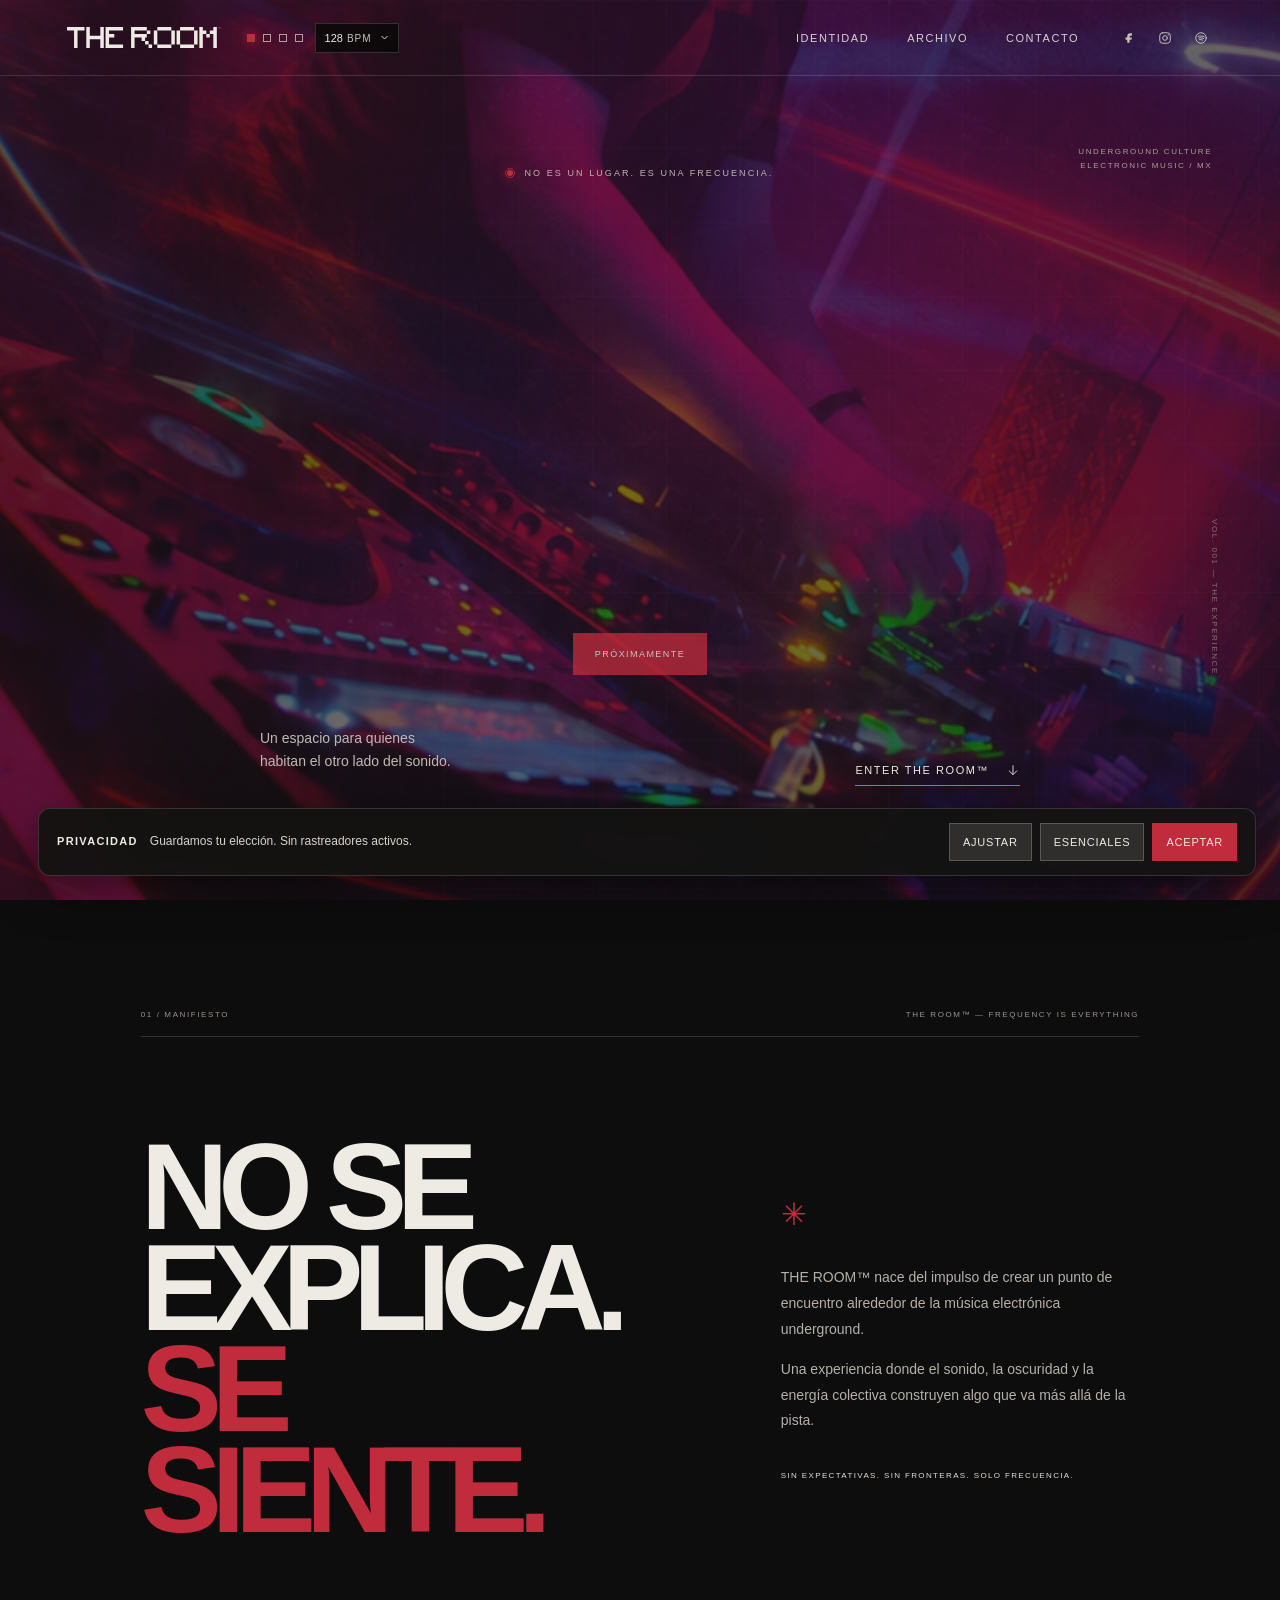
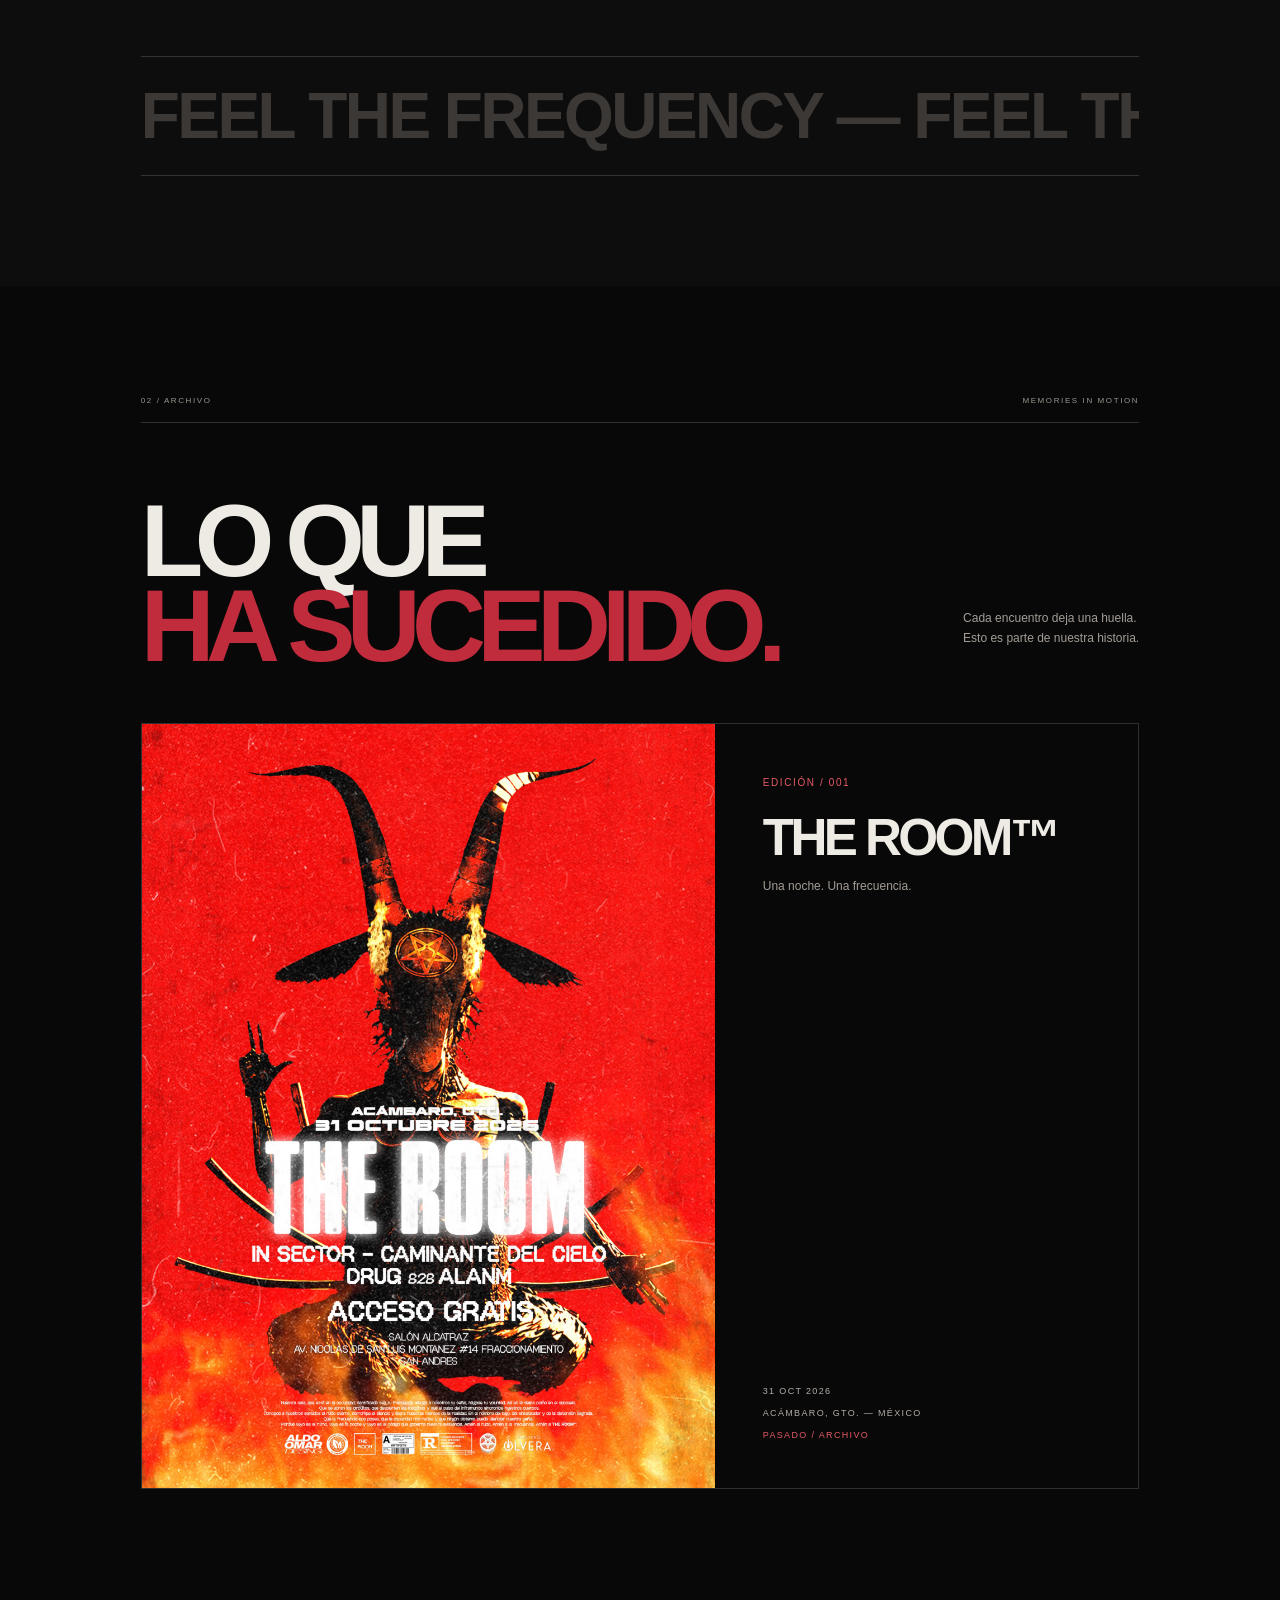
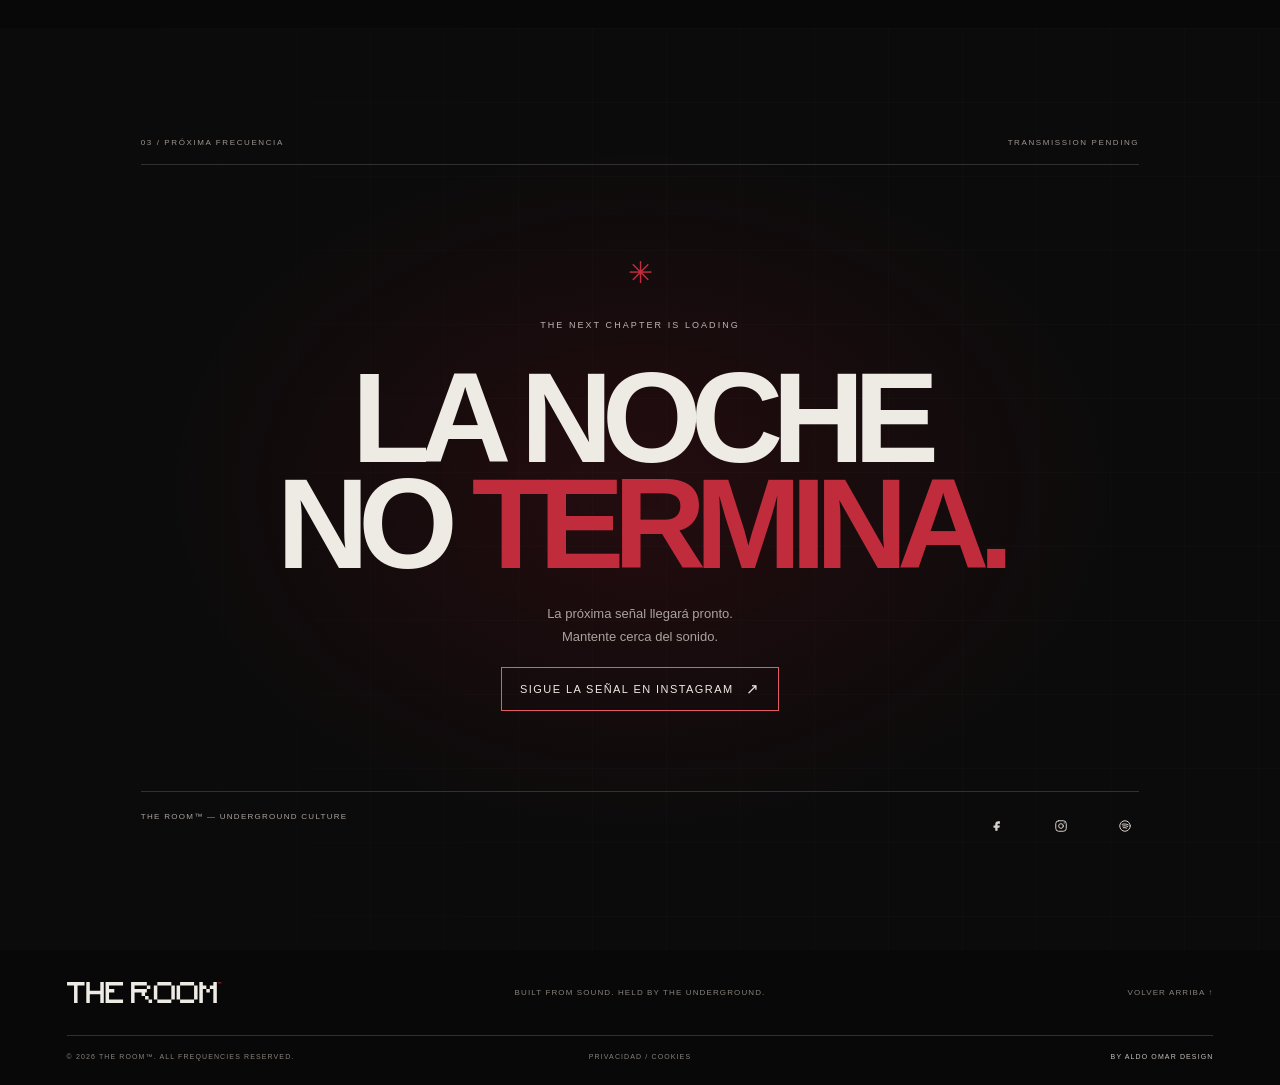
<file: index.html>
<!doctype html>
<html lang="es">
<head>
  <meta charset="utf-8">
  <meta name="viewport" content="width=device-width, initial-scale=1">
  <meta name="theme-color" content="#080808">
  <link rel="icon" type="image/svg+xml" href="assets/favicon.svg">
  <meta name="description" content="THE ROOM™ — un espacio para quienes habitan el otro lado del sonido. Underground culture / electronic music / MX.">
  <title>THE ROOM™ — Underground Culture</title>
  <link rel="stylesheet" href="styles.css">
  <script src="script.js" defer></script>
</head>
<body>
  <a class="skip-link" href="#top">SALTAR AL CONTENIDO PRINCIPAL</a>
  <main class="room-site">
    <header class="room-nav">
      <div class="header-brand-group">
        <a class="room-wordmark" href="#top" aria-label="THE ROOM™ inicio"><img src="assets/images/logo-horizontal.svg" alt="THE ROOM™"></a>
        <div class="metronome" data-metronome>
          <div class="metro-beats" role="group" aria-label="Toca los pulsos para marcar un tempo">
            <button type="button" data-tap aria-label="Marcar tempo, pulso 1"><span></span></button>
            <button type="button" data-tap aria-label="Marcar tempo, pulso 2"><span></span></button>
            <button type="button" data-tap aria-label="Marcar tempo, pulso 3"><span></span></button>
            <button type="button" data-tap aria-label="Marcar tempo, pulso 4"><span></span></button>
          </div>
          <button class="metro-trigger" type="button" aria-expanded="false" aria-controls="metro-panel">
            <span data-tempo-readout>128</span><small>BPM</small><svg viewBox="0 0 12 12" aria-hidden="true"><path d="m2 4 4 4 4-4"/></svg>
          </button>
          <div class="metro-panel" id="metro-panel" hidden>
            <div class="metro-panel-heading"><span>TEMPO</span><span data-panel-tempo>128 BPM</span></div>
            <div class="metro-presets" role="group" aria-label="Tempos predefinidos">
              <button type="button" data-bpm="124">124</button><button type="button" data-bpm="128" aria-pressed="true">128</button><button type="button" data-bpm="140">140</button><button type="button" data-bpm="174">174</button>
            </div>
            <button class="metro-action" type="button" data-metronome-toggle aria-pressed="true"><span class="metro-action-dot"></span><span data-toggle-label>PAUSAR</span></button>
            <button class="metro-action" type="button" data-kick-toggle aria-pressed="false"><span class="metro-action-dot"></span><span data-kick-label>KICK OFF</span></button>
            <p>SYNC / HERO PULSE — El tempo sincroniza el pulso y la escritura del título.</p>
          </div>
        </div>
      </div>
      <button class="nav-menu-toggle" type="button" data-menu-toggle aria-label="Abrir menú" aria-controls="header-links" aria-expanded="false">
        <span class="nav-menu-icon" aria-hidden="true"><i></i><i></i><i></i></span>
      </button>
      <div class="header-nav-group" id="header-links" data-header-links>
        <nav aria-label="Navegación principal">
          <a href="#manifesto">IDENTIDAD</a><a href="#archive">ARCHIVO</a><a href="#signal">CONTACTO</a>
        </nav>
        <nav class="header-social-links" aria-label="Redes sociales">
          <a href="https://www.facebook.com/people/THE-ROOM/61585106975811/" target="_blank" rel="noopener noreferrer" aria-label="THE ROOM™ en Facebook"><svg viewBox="0 0 24 24" aria-hidden="true"><path d="M14 8h3V4h-3c-3 0-5 2-5 5v2H6v4h3v5h4v-5h3l1-4h-4V9c0-.7.3-1 1-1Z"/></svg></a>
          <a href="https://www.instagram.com/theroom.underground/" target="_blank" rel="noopener noreferrer" aria-label="THE ROOM™ en Instagram"><svg viewBox="0 0 24 24" aria-hidden="true"><rect x="3" y="3" width="18" height="18" rx="5"/><circle cx="12" cy="12" r="4"/><circle cx="17.5" cy="6.7" r="1" class="icon-fill"/></svg></a>
          <a href="https://open.spotify.com/playlist/4k1rHoFXBdgaDnL1m1JgdO?si=p8V7jeQrSfqkieSlqwzFSw" target="_blank" rel="noopener noreferrer" aria-label="THE ROOM™ en Spotify"><svg viewBox="0 0 24 24" aria-hidden="true"><circle cx="12" cy="12" r="9"/><path d="M7 9c3.5-1 7.5-.6 10.5 1M8 12c2.8-.8 6.1-.4 8.7.9M9 15c2-.5 4.2-.2 6 .7"/></svg></a>
        </nav>
      </div>
    </header>

    <section class="room-hero" id="top" tabindex="-1">
      <div class="hero-photo" aria-hidden="true"></div>
      <div class="hero-grid" aria-hidden="true"></div>
      <div class="hero-stamp">UNDERGROUND CULTURE<br>ELECTRONIC MUSIC / MX</div>
      <div class="hero-content">
        <p class="eyebrow"><i class="live-dot"></i> NO ES UN LUGAR. ES UNA FRECUENCIA.</p>
        <h1 class="hero-title--typing" aria-label="THE ROOM™"><span class="hero-title__line hero-title__line--the">THE</span><br><span class="hero-title__line hero-title__line--room">ROOM<sup>™</sup></span></h1>
        <!-- CTA PRÓXIMANTE -->
        <a class="ticket-cta" data-ticket-cta hidden><span>PRÓXIMAMENTE</span><svg viewBox="0 0 24 24" aria-hidden="true"><path d="M7 17 17 7M7 7h10v10"/></svg></a>
        <div class="hero-bottom"><p>Un espacio para quienes<br>habitan el otro lado del sonido.</p><a href="#manifesto" class="scroll-link">ENTER THE ROOM™ <svg viewBox="0 0 24 24" aria-hidden="true"><path d="M12 4v16m-7-7 7 7 7-7"/></svg></a></div>
      </div>
      <div class="hero-side-note">VOL. 001 — THE EXPERIENCE</div>
      <div class="hero-bottom-line"><span>EST. IN THE UNDERGROUND</span><span>23° 40' N / 101° 30' W</span></div>
    </section>

    <section class="manifesto section-pad" id="manifesto">
      <div class="section-kicker" data-reveal><span>01 / MANIFIESTO</span><span>THE ROOM™ — FREQUENCY IS EVERYTHING</span></div>
      <div class="manifesto-layout">
        <h2 data-reveal>NO SE<br>EXPLICA.<br><em>SE SIENTE.</em></h2>
        <div class="manifesto-copy" data-reveal><span class="red-cross">✳</span><p>THE ROOM™ nace del impulso de crear un punto de encuentro alrededor de la música electrónica underground.</p><p>Una experiencia donde el sonido, la oscuridad y la energía colectiva construyen algo que va más allá de la pista.</p><p class="copy-small">SIN EXPECTATIVAS. SIN FRONTERAS. SOLO FRECUENCIA.</p></div>
      </div>
      <div class="manifesto-marquee" aria-hidden="true"><span>FEEL THE FREQUENCY — FEEL THE FREQUENCY — </span></div>
    </section>

    <section class="archive section-pad" id="archive">
      <div class="section-kicker" data-reveal><span>02 / ARCHIVO</span><span>MEMORIES IN MOTION</span></div>
      <div class="archive-heading" data-reveal><h2>LO QUE<br><em>HA SUCEDIDO.</em></h2><p>Cada encuentro deja una huella.<br>Esto es parte de nuestra historia.</p></div>
      <article class="archive-card" data-reveal>
        <div class="archive-art"><img class="archive-poster" src="assets/images/archive-001.jpg" alt="Cartel de THE ROOM™ en Acámbaro, Guanajuato, el 31 de octubre de 2026" loading="lazy"></div>
        <div class="archive-info"><div><span class="micro-label">EDICIÓN / 001</span><h3>THE ROOM™</h3><p>Una noche. Una frecuencia.</p></div><div class="archive-meta"><span>31 OCT 2026</span><span>ACÁMBARO, GTO. — MÉXICO</span><span class="archive-status">PASADO / ARCHIVO</span></div></div>
      </article>
      <div class="archive-foot" data-reveal><span>EL ARCHIVO CONTINÚA</span><span>001 — ∞</span></div>
    </section>

    <section class="next-signal section-pad" id="signal">
      <div class="signal-grid" aria-hidden="true"></div>
      <div class="section-kicker" data-reveal><span>03 / PRÓXIMA FRECUENCIA</span><span>TRANSMISSION PENDING</span></div>
      <div class="signal-content" data-reveal><span class="signal-orb">✳</span><p class="eyebrow">THE NEXT CHAPTER IS LOADING</p><h2>LA NOCHE<br>NO <em>TERMINA.</em></h2><p class="signal-desc">La próxima señal llegará pronto.<br>Mantente cerca del sonido.</p>
      <!-- CTA PRÓXIMANTE -->
      <!--<span class="coming-soon">PRÓXIMAMENTE <i></i></span> -->
      <a class="signal-follow-cta" href="https://www.instagram.com/theroom.underground/" target="_blank" rel="noopener noreferrer">SIGUE LA SEÑAL EN INSTAGRAM <span aria-hidden="true">↗</span></a></div>
      <div class="signal-footer"><span>THE ROOM™ — UNDERGROUND CULTURE</span><nav class="social-links signal-social-links" aria-label="Redes sociales"><a href="https://www.facebook.com/people/THE-ROOM/61585106975811/" target="_blank" rel="noopener noreferrer" aria-label="THE ROOM en Facebook"><svg viewBox="0 0 24 24" aria-hidden="true"><path d="M14 8h3V4h-3c-3 0-5 2-5 5v2H6v4h3v5h4v-5h3l1-4h-4V9c0-.7.3-1 1-1Z"/></svg></a><a href="https://www.instagram.com/theroom.underground/" target="_blank" rel="noopener noreferrer" aria-label="THE ROOM™ en Instagram"><svg viewBox="0 0 24 24" aria-hidden="true"><rect x="3" y="3" width="18" height="18" rx="5"/><circle cx="12" cy="12" r="4"/><circle cx="17.5" cy="6.7" r="1" class="icon-fill"/></svg></a><a href="https://open.spotify.com/playlist/4k1rHoFXBdgaDnL1m1JgdO?si=p8V7jeQrSfqkieSlqwzFSw" target="_blank" rel="noopener noreferrer" aria-label="THE ROOM™ en Spotify"><svg viewBox="0 0 24 24" aria-hidden="true"><circle cx="12" cy="12" r="9"/><path d="M7 9c3.5-1 7.5-.6 10.5 1M8 12c2.8-.8 6.1-.4 8.7.9M9 15c2-.5 4.2-.2 6 .7"/></svg></a></nav></div>
    </section>

    <footer class="room-footer"><a class="footer-mark" href="#top" aria-label="THE ROOM inicio"><img src="assets/images/logo-horizontal.svg" alt="THE ROOM™"></a><span>BUILT FROM SOUND. HELD BY THE UNDERGROUND.</span><a href="#top">VOLVER ARRIBA ↑</a><small><span>© 2026 THE ROOM™. ALL FREQUENCIES RESERVED.</span><button class="privacy-open" type="button" data-privacy-open>PRIVACIDAD / COOKIES</button><span class="footer-credit">BY ALDO OMAR DESIGN</span></small></footer>
  </main>
  <aside class="privacy-notice" data-privacy-notice aria-label="Aviso de privacidad" hidden>
    <p><strong>PRIVACIDAD</strong><span>Guardamos tu elección. Sin rastreadores activos.</span></p>
    <div class="privacy-notice-actions"><button type="button" data-privacy-open>AJUSTAR</button><button type="button" data-privacy-essential>ESENCIALES</button><button type="button" class="privacy-notice-accept" data-privacy-all>ACEPTAR</button></div>
  </aside>
  <dialog class="privacy-dialog" data-privacy-modal aria-labelledby="privacy-title" aria-describedby="privacy-description">
    <div class="privacy-shell">
      <button class="privacy-close" type="button" data-privacy-close aria-label="Cerrar sin guardar cambios">×</button>
      <div class="privacy-heading"><span class="privacy-mark" aria-hidden="true">✳</span><div><p class="privacy-kicker">THE ROOM™ / PRIVACY CONTROL</p><h2 id="privacy-title">TU PRIVACIDAD<br>ES IMPORTANTE</h2><p class="privacy-subtitle">Preferencias de cookies</p></div></div>
      <p class="privacy-description" id="privacy-description">Usamos almacenamiento esencial para recordar tu configuración. Los servicios opcionales de análisis y marketing solo se activarán con tu consentimiento. Actualmente el sitio no carga herramientas de seguimiento.</p>
      <div class="privacy-options">
        <section class="privacy-option"><div class="privacy-option-main"><button class="privacy-expand" type="button" aria-expanded="false" aria-controls="privacy-essential-detail" aria-label="Ver detalles de cookies esenciales">＋</button><div><h3>ESENCIALES <span>(SIEMPRE ACTIVAS)</span></h3><p class="privacy-detail" id="privacy-essential-detail" hidden>Necesarias para recordar tu elección de privacidad y mantener el funcionamiento básico del sitio.</p></div><span class="privacy-always">SIEMPRE ACTIVAS</span></div></section>
        <section class="privacy-option"><div class="privacy-option-main"><button class="privacy-expand" type="button" aria-expanded="false" aria-controls="privacy-optional-detail" aria-label="Ver detalles de análisis y marketing">＋</button><div><h3>ANÁLISIS Y MARKETING</h3><p class="privacy-detail" id="privacy-optional-detail" hidden>Permiten medir visitas y personalizar campañas. No hay herramientas de este tipo activas en este momento.</p></div><button class="privacy-switch" type="button" role="switch" aria-checked="false" data-privacy-switch><span class="switch-state">NO</span><i></i></button></div></section>
      </div>
      <div class="privacy-actions"><button type="button" class="privacy-button" data-privacy-save>GUARDAR SELECCIÓN</button><button type="button" class="privacy-button" data-privacy-essential>SOLO ESENCIALES</button><button type="button" class="privacy-button privacy-button-primary" data-privacy-all>ACEPTAR TODAS</button></div>
    </div>
  </dialog>
</body>
</html>
</file>
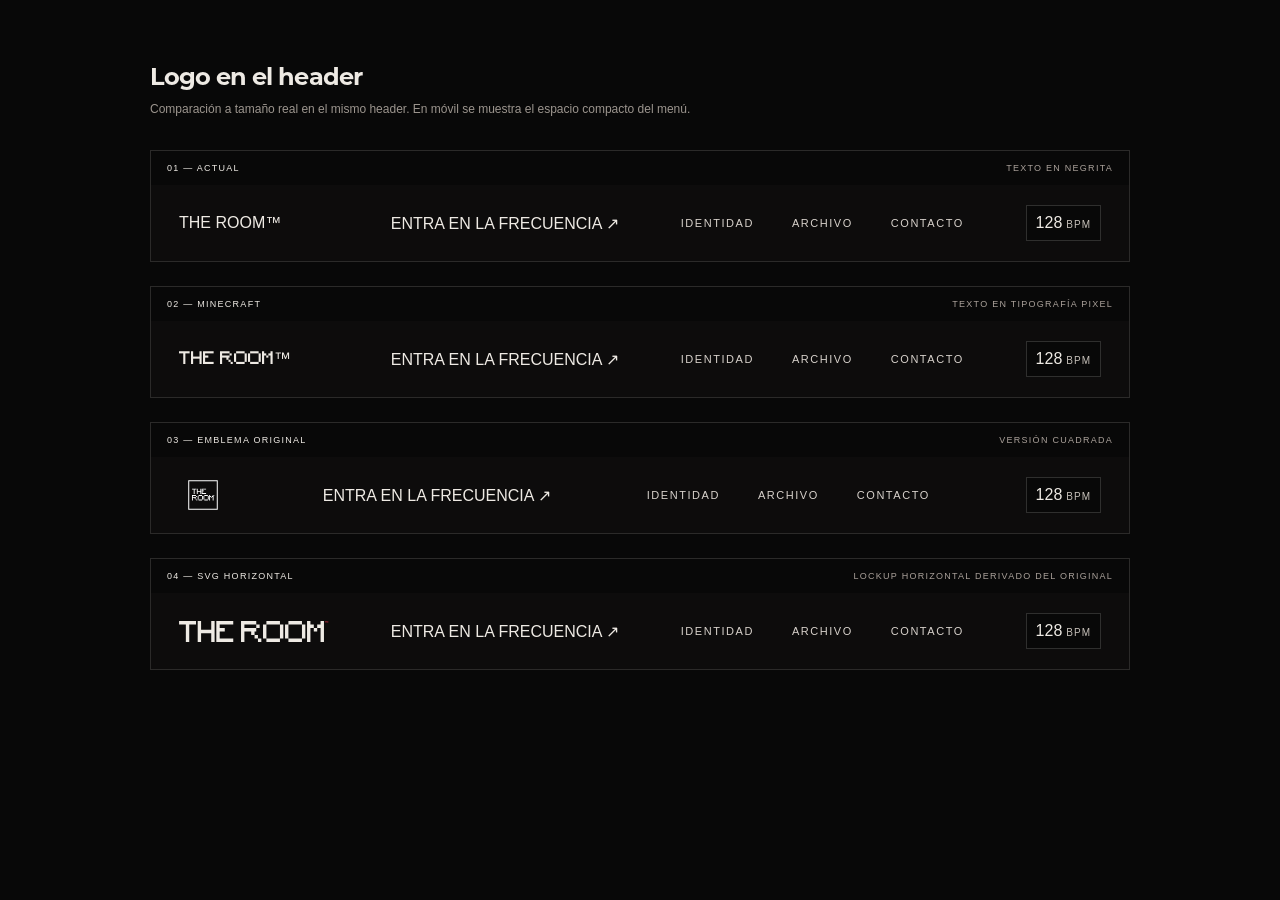
<file: logo-preview.html>
<!doctype html>
<html lang="es">
<head>
  <meta charset="utf-8">
  <meta name="viewport" content="width=device-width, initial-scale=1">
  <meta name="theme-color" content="#080808">
  <title>Comparativa de logo — THE ROOM</title>
  <link rel="stylesheet" href="styles.css">
  <style>
    body { min-height:100vh; background:#080808; color:#eeeae4; font-family:Arial,sans-serif; }
    .preview { width:min(980px,92vw); margin:64px auto; }
    .preview h1 { font:700 24px/1.1 "Montserrat",Arial,sans-serif; letter-spacing:-.04em; margin:0 0 12px; }
    .preview-intro { color:#9c958e; font-size:12px; margin:0 0 34px; }
    .option { margin:0 0 24px; border:1px solid rgba(238,234,228,.15); }
    .option-label { display:flex; justify-content:space-between; padding:12px 16px; color:#aaa19a; font-size:9px; letter-spacing:.14em; text-transform:uppercase; }
    .option-label b { color:#eeeae4; font-weight:400; }
    .preview-nav { position:relative; width:auto; height:76px; padding:0 28px; background:#0d0c0c; border:0; }
    .preview-nav nav { display:flex; }
    .preview-nav .nav-index { display:flex; }
    .preview-nav .room-wordmark { flex:0 0 150px; width:150px; }
    .preview-nav .room-wordmark img { display:block; width:100%; height:auto; }
    .room-wordmark.pixel { font-family:"Minecraft",monospace; font-size:17px; font-weight:400; letter-spacing:0; }
    .room-wordmark.pixel span { font-family:Arial,sans-serif; }
    .svg-lockup { display:block; width:48px; height:48px; object-fit:contain; flex:0 0 150px; }
    @media(max-width:700px) {
      .preview { margin:32px auto; }
      .preview-nav { height:64px; padding:0 14px; }
      .preview-nav nav,.preview-nav .nav-index { display:none; }
      .preview-nav .room-wordmark { flex-basis:130px; width:130px; }
      .svg-lockup { flex-basis:auto; width:42px; height:42px; }
      .room-wordmark.pixel { font-size:15px; }
    }
  </style>
</head>
<body class="room-site">
  <main class="preview">
    <h1>Logo en el header</h1>
    <p class="preview-intro">Comparación a tamaño real en el mismo header. En móvil se muestra el espacio compacto del menú.</p>
    <section class="option" aria-label="Wordmark actual">
      <div class="option-label"><b>01 — Actual</b><span>Texto en negrita</span></div>
      <header class="room-nav preview-nav">
        <a class="room-wordmark" href="#" aria-label="THE ROOM inicio">THE ROOM<span>™</span></a>
        <nav><a href="#">IDENTIDAD</a><a href="#">ARCHIVO</a><a href="#">CONTACTO</a></nav>
        <div class="metronome"><span class="metro-trigger"><span>128</span><small>BPM</small></span></div>
        <a class="nav-index" href="#">ENTRA EN LA FRECUENCIA ↗</a>
      </header>
    </section>
    <section class="option" aria-label="Wordmark con Minecraft">
      <div class="option-label"><b>02 — Minecraft</b><span>Texto en tipografía pixel</span></div>
      <header class="room-nav preview-nav">
        <a class="room-wordmark pixel" href="#" aria-label="THE ROOM inicio">THE ROOM<span>™</span></a>
        <nav><a href="#">IDENTIDAD</a><a href="#">ARCHIVO</a><a href="#">CONTACTO</a></nav>
        <div class="metronome"><span class="metro-trigger"><span>128</span><small>BPM</small></span></div>
        <a class="nav-index" href="#">ENTRA EN LA FRECUENCIA ↗</a>
      </header>
    </section>
    <section class="option" aria-label="Emblema SVG cuadrado">
      <div class="option-label"><b>03 — Emblema original</b><span>Versión cuadrada</span></div>
      <header class="room-nav preview-nav">
        <a href="#" aria-label="THE ROOM inicio"><img class="svg-lockup" src="assets/images/logo.svg" alt="THE ROOM"></a>
        <nav><a href="#">IDENTIDAD</a><a href="#">ARCHIVO</a><a href="#">CONTACTO</a></nav>
        <div class="metronome"><span class="metro-trigger"><span>128</span><small>BPM</small></span></div>
        <a class="nav-index" href="#">ENTRA EN LA FRECUENCIA ↗</a>
      </header>
    </section>

    <section class="option" aria-label="Emblema SVG horizontal">
      <div class="option-label"><b>04 — SVG horizontal</b><span>Lockup horizontal derivado del original</span></div>
      <header class="room-nav preview-nav">
        <a class="room-wordmark" href="#" aria-label="THE ROOM inicio"><img src="assets/images/logo-horizontal.svg" alt="THE ROOM™"></a>
        <nav><a href="#">IDENTIDAD</a><a href="#">ARCHIVO</a><a href="#">CONTACTO</a></nav>
        <div class="metronome"><span class="metro-trigger"><span>128</span><small>BPM</small></span></div>
        <a class="nav-index" href="#">ENTRA EN LA FRECUENCIA ↗</a>
      </header>
    </section>
  </main>
</body>
</html>
</file>
<file: styles.css>
/* THE ROOM™ — independent underground identity */
@font-face { font-family: "Minecraft"; src: url("assets/fonts/Minecraft.ttf") format("truetype"); font-style: normal; font-weight: 400; font-display: swap; }
@font-face { font-family: "Montserrat"; src: url("assets/fonts/Montserrat-Bold.otf") format("opentype"); font-style: normal; font-weight: 700; font-display: swap; }
@font-face { font-family: "Handjet"; src: url("assets/fonts/Handjet/Handjet-VariableFont_ELGR,ELSH,wght.ttf") format("truetype"); font-style: normal; font-weight: 100 900; font-display: swap; }
:root { --room-black: #080808; --room-panel: #101010; --room-red: #941d2b; --room-red-bright: #c12c3d; --room-red-readable: #e45a66; --room-white: #eeeae4; --room-muted: #8c8883; --room-muted-readable: #aaa39d; --room-line: rgba(238,234,228,.17); }
html { scroll-behavior: smooth; color-scheme:dark; background:var(--room-black); overflow-x:hidden; }
@supports (overflow-x:clip) { html { overflow-x:clip; } }
body { margin: 0; background:var(--room-black); overflow-x:hidden; }
.skip-link { position:fixed; z-index:100; top:12px; left:12px; padding:12px 16px; transform:translateY(calc(-100% - 16px)); background:var(--room-red-bright); color:#fff!important; font-size:11px; letter-spacing:.08em; transition:transform .2s ease; }
.skip-link:focus { transform:translateY(0); outline:2px solid #fff; outline-offset:3px; }
#top { scroll-margin-top:12px; }
.room-site { background: var(--room-black); color: var(--room-white); overflow: hidden; font-family: Arial, Helvetica, sans-serif; }
.room-site a { color: inherit; text-decoration: none; }
.room-site a:focus-visible,.room-site button:focus-visible { outline:2px solid var(--room-red-readable); outline-offset:3px; }
.room-nav { box-sizing:border-box; height:76px; padding:0 5.2vw; display:flex; align-items:center; justify-content:space-between; position:absolute; z-index:10; width:100%; border-bottom:1px solid rgba(255,255,255,.13); }
.header-brand-group { display:flex; align-items:center; gap:clamp(12px,1.8vw,24px); order:0; flex:0 0 auto; min-width:0; }
.room-wordmark { display:block; flex:0 0 155px; width:155px; line-height:0; order:0; }
.room-wordmark img { display:block; width:100%; height:auto; }
.header-nav-group { display:flex; align-items:center; gap:clamp(24px,3vw,48px); order:1; margin-left:auto; }
.room-nav nav.header-social-links { display:flex; order:3; gap:12px; }
.header-social-links a { display:grid; place-items:center; width:24px; height:24px; color:#c6c0b9; transition:color .2s ease; }
.header-social-links a:hover { color:var(--room-red-bright); }
.header-social-links svg { width:14px; height:14px; fill:none; stroke:currentColor; stroke-width:1.7; stroke-linecap:round; stroke-linejoin:round; }
.header-social-links a:first-child svg { fill:currentColor; stroke:none; }
.footer-mark { display:block; width:clamp(125px,13vw,155px); line-height:0; }
.footer-mark img { display:block; width:100%; height:auto; }
.room-nav nav { display:flex; gap:38px; font-size:11px; letter-spacing:.14em; color:#d8d2cc; order:1; }
.room-nav nav a,.scroll-link,.signal-footer a,.room-footer>a:last-of-type { transition:color .25s ease; }
.room-nav nav a:hover,.signal-footer a:hover { color:#e45a66; }
.metronome { position:relative; display:flex; align-items:center; gap:10px; z-index:12; order:1; margin:0; flex:0 0 auto; }
.nav-menu-toggle { display:none; }
.metro-beats { display:flex; align-items:center; gap:4px; }
.metro-beats button { width:12px; height:18px; padding:0; border:0; background:transparent; cursor:pointer; display:grid; place-items:center; touch-action:manipulation; }
.metro-beats button span { width:6px; height:6px; border:1px solid #aaa19a; background:transparent; transition:background .08s ease,box-shadow .08s ease,border-color .08s ease; }
.metro-beats button.is-active span { border-color:var(--room-red-bright); background:var(--room-red-bright); box-shadow:0 0 11px rgba(193,44,61,.8); }
.metro-trigger { display:flex; align-items:baseline; gap:4px; padding:8px 9px; border:1px solid var(--room-line); background:rgba(8,8,8,.82); color:var(--room-white); cursor:pointer; font:inherit; }
.metro-trigger [data-tempo-readout] { font-size:11px; font-variant-numeric:tabular-nums; }
.metro-trigger small { color:#c6c0b9; font-size:10px; letter-spacing:.1em; }
.metro-trigger svg { width:9px; height:9px; margin-left:4px; fill:none; stroke:currentColor; stroke-width:1.2; }
.metro-panel { position:absolute; top:calc(100% + 12px); right:0; width:218px; padding:16px; border:1px solid var(--room-line); background:#101010; box-shadow:0 16px 48px rgba(0,0,0,.48); color:var(--room-white); }
.metro-panel[hidden] { display:none; }
.metro-panel-heading { display:flex; justify-content:space-between; margin-bottom:13px; color:#c6c0b9; font-size:11px; letter-spacing:.12em; }
.metro-panel-heading span:last-child { color:var(--room-white); font-variant-numeric:tabular-nums; }
.metro-presets { display:grid; grid-template-columns:repeat(4,1fr); gap:5px; }
.metro-presets button { min-height:36px; border:1px solid var(--room-line); background:transparent; color:#d8d2cc; padding:8px 2px; font:inherit; font-size:11px; cursor:pointer; }
.metro-presets button[aria-pressed="true"] { border-color:var(--room-red-bright); color:#fff; background:rgba(193,44,61,.2); }
.metro-action { display:flex; align-items:center; min-height:36px; width:100%; gap:9px; margin-top:10px; padding:9px 0 0; border:0; border-top:1px solid rgba(255,255,255,.08); color:#d8d2cc; background:transparent; text-align:left; font:inherit; font-size:11px; letter-spacing:.1em; cursor:pointer; }
.metro-action-dot { width:6px; height:6px; border:1px solid #77716c; border-radius:50%; }
.metro-action[aria-pressed="true"] .metro-action-dot { border-color:var(--room-red-bright); background:var(--room-red-bright); box-shadow:0 0 8px rgba(193,44,61,.6); }
.metro-panel p { margin:13px 0 0; color:var(--room-muted-readable); font-size:11px; line-height:1.55; }
.room-hero { min-height:100svh; height:100svh; max-height:none; position:relative; display:flex; align-items:center; isolation:isolate; background:radial-gradient(ellipse at 68% 48%,rgba(111,15,27,.32),transparent 35%),linear-gradient(110deg,#080808 15%,#100b0c 58%,#080808); }
.hero-photo { position:absolute; z-index:0; inset:0; background:linear-gradient(110deg,rgba(6,5,7,.58),rgba(7,5,9,.4) 52%,rgba(5,5,6,.55)),url("assets/images/bg.jpg") center 46%/cover no-repeat; opacity:.36; transform:scale(1.012); transition:opacity 110ms ease,transform 140ms ease; pointer-events:none; }
.room-hero.is-flash .hero-photo { opacity:.66; transform:scale(1); }
.room-hero::after { content:""; position:absolute; z-index:1; inset:0; pointer-events:none; background:#f4e9e7; opacity:0; transition:opacity 70ms linear; }
.room-hero.is-flash::after { opacity:.045; }
.hero-grid,.signal-grid { position:absolute; inset:0; opacity:.17; background-image:linear-gradient(rgba(255,255,255,.09) 1px,transparent 1px),linear-gradient(90deg,rgba(255,255,255,.09) 1px,transparent 1px); background-size:74px 74px; mask-image:linear-gradient(90deg,transparent,#000 45%,#000); }
.hero-stamp { position:absolute; top:145px; right:5.3vw; font-size:8px; line-height:1.8; letter-spacing:.2em; text-align:right; color:#a49d96; }
.hero-content { position:relative; z-index:2; box-sizing:border-box; width:100%; padding:clamp(50px,9svh,100px) 11vw clamp(25px,4svh,40px); }
.eyebrow { font-size:9px; letter-spacing:.23em; color:#bdb5ad; display:flex; gap:12px; align-items:center; }
.eyebrow i,.coming-soon i { width:6px; height:6px; background:var(--room-red-bright); border-radius:50%; display:inline-block; box-shadow:0 0 14px var(--room-red-bright); }
.hero-content > .eyebrow { justify-content:center; }
.hero-content > .eyebrow .live-dot { position:relative; flex:none; animation:live-dot-breathe 1.35s ease-in-out infinite; }
.hero-content > .eyebrow .live-dot::after { content:""; position:absolute; inset:-2px; border:1px solid rgba(193,44,61,.78); border-radius:50%; animation:live-dot-ring 1.35s ease-out infinite; pointer-events:none; }
@keyframes live-dot-breathe { 0%,100% { opacity:.72; transform:scale(.9); } 50% { opacity:1; transform:scale(1); } }
@keyframes live-dot-ring { 0% { opacity:.65; transform:scale(.7); } 100% { opacity:0; transform:scale(3); } }
.hero-content h1 { position:relative; font-size:clamp(70px,min(12vw,20svh),220px); line-height:.82; letter-spacing:.005em; margin:clamp(28px,6svh,56px) auto clamp(24px,5svh,46px); font-weight:700; text-align:center; }
.hero-content h1.hero-title--typing { font-family:"Minecraft",monospace; line-height:1.08; }
.hero-title__line { display:inline-block; white-space:nowrap; line-height:1.08; padding-block:.04em; }
.hero-title--typing.is-tempo-synced .hero-title__line--the { clip-path:inset(0 100% 0 0); animation:typewriter-the var(--tempo-bar) linear infinite paused; }
.hero-title--typing.is-tempo-synced .hero-title__line--room { clip-path:inset(0 100% 0 0); border-right:.055em solid var(--room-red-bright); animation:typewriter-room var(--tempo-bar) linear infinite paused,typewriter-caret var(--tempo-bar) steps(1,end) infinite paused; }
.hero-title--typing.is-tempo-synced sup { opacity:0; animation:typewriter-mark var(--tempo-bar) linear infinite paused; }
.hero-title--typing.is-tempo-running .hero-title__line--the,
.hero-title--typing.is-tempo-running .hero-title__line--room,
.hero-title--typing.is-tempo-running sup { animation-play-state:running; }
@keyframes typewriter-the { 0%,8% { clip-path:inset(0 100% 0 0); animation-timing-function:steps(3,end); } 28%,100% { clip-path:inset(0 0 0 0); } }
@keyframes typewriter-room { 0%,32% { clip-path:inset(0 100% 0 0); animation-timing-function:steps(4,end); } 62%,100% { clip-path:inset(0 0 0 0); } }
@keyframes typewriter-caret { 0%,61%,73%,80%,93%,97% { border-color:transparent; } 63%,70%,83%,90%,100% { border-color:var(--room-red-bright); } }
@keyframes typewriter-mark { 0%,61% { opacity:0; } 63%,100% { opacity:1; } }
.hero-content h1 sup { font-size:clamp(13px,2vw,25px); letter-spacing:0; vertical-align:top; margin-left:0px; margin-right: 2px; color:var(--room-red-bright); }
.ticket-cta { display:flex; width:max-content; margin:0 auto 38px; align-items:center; gap:14px; border:1px solid var(--room-red-bright); background:var(--room-red-bright); color:#fff!important; padding:15px 21px; font-size:9px; letter-spacing:.16em; transition:background .25s ease,color .25s ease; }
.ticket-cta:hover { background:transparent; color:var(--room-white)!important; }
.ticket-cta[aria-disabled="true"] { cursor:default; opacity:.75; }
.ticket-cta[hidden] { display:none; }
.ticket-cta svg { display:none; }
.ticket-cta svg,.scroll-link svg,.signal-footer svg { width:14px; height:14px; fill:none; stroke:currentColor; stroke-width:1.5; }
.hero-bottom { display:flex; align-items:flex-end; justify-content:space-between; max-width:760px; margin:0 auto; }
.hero-bottom p { color:#c0b9b2; font-size:14px; line-height:1.6; }
.scroll-link { font-size:11px; letter-spacing:.14em; display:flex; align-items:center; gap:17px; padding-bottom:8px; border-bottom:1px solid var(--room-red-readable); }
.scroll-link:hover { color:#e45a66; }
.hero-side-note { position:absolute; right:4.8vw; bottom:25%; writing-mode:vertical-rl; font-size:8px; letter-spacing:.2em; color:#77716c; }
.hero-bottom-line { position:absolute; bottom:25px; left:5.2vw; right:5.2vw; display:flex; justify-content:space-between; border-top:1px solid var(--room-line); padding-top:15px; font-size:10px; letter-spacing:.13em; color:var(--room-muted-readable); }
.section-pad { padding:110px 11vw; position:relative; }
.section-kicker { display:flex; justify-content:space-between; font-size:8px; letter-spacing:.2em; color:#9c958e; border-bottom:1px solid var(--room-line); padding-bottom:17px; }
.manifesto { background:#0d0d0d; }
.manifesto-layout { display:grid; grid-template-columns:1.2fr .8fr; gap:8vw; padding:100px 0 115px; align-items:center; }
.manifesto h2,.archive-heading h2,.signal-content h2 { font-family:Arial, Helvetica, sans-serif; font-size:clamp(60px,9.5vw,138px); line-height:.83; letter-spacing:-.085em; margin:0; font-weight:900; }
.manifesto h2 em,.archive-heading h2 em,.signal-content h2 em { font-style:normal; color:var(--room-red-bright); }
.manifesto-copy { max-width:390px; color:#b6b0a9; font-size:14px; line-height:1.85; }
.red-cross { color:var(--room-red-bright); font-size:31px; display:block; margin-bottom:22px; }
.copy-small { margin-top:35px; font-size:8px; letter-spacing:.17em; color:#e4ded7; }
.manifesto-marquee { overflow:hidden; border-top:1px solid var(--room-line); border-bottom:1px solid var(--room-line); padding:22px 0; white-space:nowrap; color:#3c3836; font-size:clamp(25px,5vw,64px); font-weight:900; letter-spacing:-.04em; }
.manifesto-marquee span { display:inline-block; animation:marquee 24s linear infinite; }
@keyframes marquee { to { transform:translateX(-40%); } }
.archive { background:#080808; }
.archive-heading { display:flex; justify-content:space-between; align-items:flex-end; padding:75px 0 55px; }
.archive-heading h2 { font-size:clamp(58px,8vw,112px); }
.archive-heading p { color:#a49d96; font-size:12px; line-height:1.7; padding-bottom:7px; }
.archive-card { border:1px solid var(--room-line); display:grid; grid-template-columns:1.15fr .85fr; min-height:370px; }
.archive-art { min-height:370px; aspect-ratio:3/4; background:#090909; position:relative; overflow:hidden; display:grid; place-items:center; }
.archive-poster { display:block; width:100%; height:100%; object-fit:contain; }
.archive-info { padding:48px; display:flex; flex-direction:column; justify-content:space-between; }
.micro-label { font-size:10px; letter-spacing:.16em; color:var(--room-red-readable); }
.archive-info h3 { font-size:clamp(30px,4vw,52px); letter-spacing:-.07em; margin:18px 0 4px; }
.archive-info p { color:#a49d96; font-size:12px; }
.archive-meta { display:grid; gap:12px; font-size:9px; letter-spacing:.15em; color:#b5aea7; }
.archive-status { color:var(--room-red-readable); }
.archive-foot { display:flex; justify-content:space-between; padding-top:20px; color:#7c756f; font-size:8px; letter-spacing:.18em; }
.next-signal { background:radial-gradient(ellipse at 50% 50%,rgba(111,15,27,.24),transparent 52%),#0c0b0b; min-height:670px; }
.next-signal .signal-grid { z-index:0; pointer-events:none; }
.signal-content { text-align:center; padding:90px 0 80px; position:relative; z-index:1; }
.signal-orb { display:block; color:var(--room-red-bright); font-size:30px; margin-bottom:30px; animation:spin 18s linear infinite; }
@keyframes spin { to { transform:rotate(360deg); } }
.signal-content .eyebrow { justify-content:center; }
.signal-content h2 { font-size:clamp(65px,10vw,145px); margin:35px 0 25px; }
.signal-desc { color:#aaa39d; font-size:13px; line-height:1.8; }
.coming-soon { display:inline-flex; align-items:center; gap:12px; border:1px solid rgba(255,255,255,.23); padding:13px 20px; margin-top:26px; font-size:10px; letter-spacing:.15em; }
.signal-follow-cta { display:flex; width:max-content; min-height:44px; box-sizing:border-box; align-items:center; gap:12px; margin:18px auto 0; padding:0 18px; border:1px solid var(--room-red-readable); color:var(--room-white)!important; font-size:11px; letter-spacing:.13em; transition:background .2s ease,color .2s ease,border-color .2s ease; }
.signal-follow-cta:hover { background:var(--room-red-readable); border-color:var(--room-red-readable); color:#080808!important; }
.signal-follow-cta span { font-size:15px; line-height:1; }
.signal-footer { position:relative; z-index:1; display:flex; justify-content:space-between; border-top:1px solid var(--room-line); padding-top:20px; font-size:8px; letter-spacing:.16em; color:#aaa39d; }
.signal-footer a { display:flex; align-items:center; gap:10px; }
.social-links { display:flex; align-items:center; gap:clamp(16px,3vw,36px); }
.signal-social-links { position:relative; z-index:2; flex:none; }
.social-links a { display:grid; place-items:center; color:#d8d2cc; text-decoration:none; transition:color .2s ease; }
.social-links a:hover { color:var(--room-red-bright); }
.social-links a:focus-visible,.header-social-links a:focus-visible { outline:1px solid var(--room-red-bright); outline-offset:3px; }
.social-links a { min-width:28px; min-height:28px; }
.social-links svg { width:14px; height:14px; fill:none; stroke:currentColor; stroke-width:1.7; stroke-linecap:round; stroke-linejoin:round; }
.social-links a:first-child svg { fill:currentColor; stroke:none; }
.social-links .icon-fill { fill:currentColor; stroke:none; }
.header-social-links .icon-fill { fill:currentColor; stroke:none; }
.room-footer { padding:32px 5.2vw 25px; display:grid; grid-template-columns:1fr 2fr 1fr; align-items:center; gap:20px; color:#88817a; font-size:8px; letter-spacing:.14em; }
.room-footer>span { text-align:center; }.room-footer>a:last-of-type { text-align:right; }.room-footer small { grid-column:1/-1; display:grid; grid-template-columns:1fr auto 1fr; align-items:center; gap:16px; border-top:1px solid var(--room-line); padding-top:17px; margin-top:12px; font-size:7px; }.privacy-open { justify-self:center; }.footer-credit { color:#c6c0b9; letter-spacing:.16em; text-align:right; justify-self:end; }
.privacy-open { border:0; padding:0; background:none; color:inherit; font:inherit; letter-spacing:inherit; cursor:pointer; }.privacy-open:hover { color:var(--room-red-bright); }
.privacy-dialog { width:min(760px,calc(100% - 36px)); max-width:none; max-height:min(90dvh,900px); padding:0; overflow:auto; border:1px solid rgba(255,255,255,.12); border-radius:22px; color:#f3eee8; background:#171615; box-shadow:0 28px 100px rgba(0,0,0,.75); font-family:Arial, Helvetica, sans-serif; }
.privacy-dialog::backdrop { background:rgba(0,0,0,.78); backdrop-filter:blur(5px); }
.privacy-dialog[open] { margin:auto auto 18px; }
.privacy-notice { position:fixed; z-index:30; left:clamp(12px,3vw,38px); right:clamp(12px,2vw,24px); bottom:clamp(12px,2vw,24px); display:flex; align-items:center; justify-content:space-between; gap:20px; padding:14px 18px; border:1px solid rgba(255,255,255,.14); border-radius:12px; background:rgba(20,19,18,.97); color:#eeeae4; box-shadow:0 12px 45px rgba(0,0,0,.5); backdrop-filter:blur(12px); font-family:Arial, Helvetica, sans-serif; }
.privacy-notice[hidden] { display:none; }
.privacy-notice p { display:flex; align-items:baseline; gap:12px; margin:0; font-size:12px; line-height:1.45; color:#d8d2cc; }
.privacy-notice p strong { flex:none; color:#eeeae4; font-size:11px; letter-spacing:.12em; }
.privacy-notice-actions { display:flex; flex:none; gap:8px; }
.privacy-notice-actions button { min-height:38px; padding:8px 13px; border:1px solid rgba(255,255,255,.2); border-radius:0px; background:#302e2c; color:#eeeae4; font:inherit; font-size:11px; letter-spacing:.07em; white-space:nowrap; cursor:pointer; }
.privacy-notice-actions button:hover { border-color:var(--room-red-bright); }
.privacy-notice-actions .privacy-notice-accept { background:var(--room-red-bright); border-color:var(--room-red-bright); }
.privacy-shell { position:relative; padding:clamp(26px,5vw,54px); }
.privacy-close { position:absolute; top:18px; right:20px; width:38px; height:38px; border:1px solid rgba(255,255,255,.18); border-radius:50%; background:transparent; color:#eee; font-size:25px; line-height:1; cursor:pointer; }
.privacy-heading { display:flex; gap:22px; align-items:flex-start; padding-right:25px; }
.privacy-mark { color:var(--room-red-bright); font-size:38px; line-height:1; }
.privacy-kicker { color:var(--room-red-readable); font-size:10px; letter-spacing:.15em; margin:0 0 12px; }
.privacy-heading h2 { font-family:"Montserrat", Arial, Helvetica, sans-serif; font-size:clamp(23px,4vw,39px); font-weight:700; line-height:1.08; letter-spacing:.01em; margin:0; }
.privacy-subtitle { color:#aaa39d; font-size:14px; margin:10px 0 0; }
.privacy-description { color:#d0cbc5; font-size:14px; line-height:1.7; margin:26px 0; max-width:64ch; }
.privacy-options { overflow:hidden; border-radius:14px; background:#292827; }
.privacy-option + .privacy-option { border-top:1px solid rgba(255,255,255,.16); }
.privacy-option-main { min-height:72px; display:flex; gap:16px; align-items:center; padding:14px 18px; }
.privacy-option-main>div { flex:1; }
.privacy-option h3 { margin:0; font-size:14px; letter-spacing:.1em; }
.privacy-option h3 span { font-size:9px; color:#b0aaa4; letter-spacing:.05em; }
.privacy-expand { flex:none; border:0; background:none; color:#eee; width:28px; font-size:25px; font-weight:300; cursor:pointer; }
.privacy-detail { color:#bdb7b1; font-size:12px; line-height:1.6; margin:10px 0 2px; max-width:55ch; }
.privacy-always { color:#d8d2cc; font-size:10px; letter-spacing:.1em; white-space:nowrap; }
.privacy-switch { display:flex; align-items:center; justify-content:space-between; gap:12px; width:82px; height:38px; padding:5px 7px 5px 11px; border:1px solid rgba(255,255,255,.22); border-radius:30px; background:#4a4846; color:#fff; cursor:pointer; }
.privacy-switch[aria-checked="true"] { background:#7f9c69; }
.switch-state { font-size:10px; letter-spacing:.08em; }.privacy-switch i { display:block; width:24px; height:24px; border-radius:50%; background:#fff; transition:transform .18s ease; }.privacy-switch[aria-checked="true"] i { transform:translateX(-36px); }
.privacy-actions { display:flex; justify-content:flex-end; flex-wrap:wrap; gap:10px; margin-top:25px; }
.privacy-button { min-height:44px; padding:0 18px; border:1px solid rgba(255,255,255,.14); border-radius:30px; background:#33312f; color:#f3eee8; font:inherit; font-size:11px; letter-spacing:.07em; cursor:pointer; }
.privacy-button:hover { border-color:var(--room-red-readable); }.privacy-button-primary { background:var(--room-red-readable); border-color:var(--room-red-readable); color:#080808; }
[data-reveal] { opacity:0; transform:translateY(28px); transition:opacity .8s ease,transform .8s cubic-bezier(.2,.7,.2,1); }
[data-reveal].is-visible { opacity:1; transform:translateY(0); }
@media(max-width:700px) {
 .room-nav { height:65px; padding:0 5vw; width:100%; }.header-brand-group { gap:clamp(7px,2vw,12px); }.room-wordmark { flex:0 1 clamp(88px,34vw,130px); width:clamp(88px,34vw,130px); }.room-nav nav { display:none; }.metronome { gap:2px; }.metro-beats { gap:0; }.metro-beats button { width:24px; height:28px; }.metro-beats button span { width:5px; height:5px; }.metro-trigger { gap:3px; padding:7px 6px; }.metro-trigger [data-tempo-readout] { font-size:11px; }.metro-panel { right:-28px; width:min(250px,calc(100vw - 32px)); }
 .room-hero { min-height:100svh; height:100svh; }.hero-photo { background-position:56% center; opacity:.32; }.room-hero.is-flash .hero-photo { opacity:.62; }.hero-content { padding:clamp(42px,8svh,70px) 7vw clamp(24px,4svh,30px); }.hero-content h1 { font-size:clamp(54px,min(15vw,20svh),140px); margin:clamp(25px,6svh,45px) auto clamp(22px,5svh,36px); }.hero-stamp { top:clamp(82px,12svh,100px); right:7vw; font-size:7px; }.hero-side-note { display:none; }.hero-bottom { align-items:center; flex-direction:column; gap:clamp(8px,2svh,20px); text-align:center; }.hero-bottom p { font-size:12px; }.ticket-cta { margin-bottom:clamp(20px,4svh,32px); }.hero-bottom-line { left:7vw; right:7vw; font-size:6px; }.hero-bottom-line span:nth-child(2) { display:none; }
 .section-pad { padding:75px 7vw; }.section-kicker { font-size:8px; gap:15px; }.section-kicker span:last-child { text-align:right; }.manifesto-layout { grid-template-columns:1fr; gap:45px; padding:65px 0 75px; }.manifesto h2 { font-size:clamp(65px,15vw,100px); }.manifesto-copy { max-width:100%; }.archive-heading { display:block; padding:60px 0 35px; }.archive-heading h2 { font-size:clamp(58px,13vw,90px); }.archive-heading p { margin-top:25px; }.archive-card { grid-template-columns:1fr; }.archive-art { min-height:290px; }.archive-info { min-height:220px; padding:30px; }.signal-content { padding:75px 0; }.signal-content h2 { font-size:clamp(58px,13vw,100px); }.signal-footer { flex-direction:column; align-items:stretch; gap:12px; font-size:10px; }.social-links { gap:14px; justify-content:space-between; }.social-links a { gap:5px; }.social-links svg { width:15px; height:15px; }.signal-footer span { max-width:none; line-height:1.6; }.room-footer { grid-template-columns:1fr 1fr; padding:28px 7vw 22px; }.room-footer>span { display:none; }.room-footer>a:last-of-type { text-align:right; }.room-footer small { display:grid; grid-template-columns:1fr 1fr; margin-top:5px; }.room-footer small>span:first-child { grid-column:1/-1; }.room-footer small .footer-credit { text-align:right; }.privacy-option-main { gap:10px; padding:12px; }.privacy-option h3 { font-size:11px; }.privacy-always { max-width:74px; white-space:normal; text-align:right; line-height:1.5; }.privacy-actions { display:grid; grid-template-columns:1fr; }.privacy-button { width:100%; }.privacy-heading { gap:14px; }.privacy-mark { font-size:30px; }
}
@media(max-width:1100px) {
 .room-nav { box-sizing:border-box; width:100%; height:clamp(65px,8vw,76px); padding:0 clamp(16px,4vw,40px); }
 .header-brand-group { gap:clamp(8px,1.6vw,16px); }
 .room-wordmark { flex:0 1 clamp(105px,14vw,155px); width:clamp(105px,14vw,155px); }
 .header-nav-group { display:none; position:absolute; z-index:11; top:100%; left:0; right:0; margin-left:0; gap:0; padding:8px clamp(16px,4vw,40px) 16px; box-sizing:border-box; background:rgba(8,8,8,.98); border:1px solid var(--room-line); box-shadow:0 18px 36px rgba(0,0,0,.42); }
 .room-nav.menu-open .header-nav-group { display:flex; flex-direction:column; align-items:stretch; }
 .room-nav nav,.room-nav.menu-open nav { display:flex; flex-direction:column; gap:0; align-items:stretch; color:#c6c0b9; }
 .room-nav nav a { padding:15px 8px; border-bottom:1px solid rgba(238,234,228,.1); }
 .room-nav.menu-open .header-social-links { display:flex; flex-direction:row; flex-wrap:wrap; gap:10px 22px; padding:18px 8px 4px; border-top:1px solid rgba(238,234,228,.1); }
 .room-nav.menu-open .header-social-links a { padding:5px 0; border:0; font-size:8px; letter-spacing:.14em; }
 .metronome { margin:0; gap:clamp(4px,1.2vw,10px); flex:0 0 auto; }
 .nav-menu-toggle { order:4; display:grid; place-items:center; flex:0 0 40px; width:40px; height:40px; padding:0; border:1px solid var(--room-line); background:rgba(8,8,8,.82); color:var(--room-white); cursor:pointer; }
 .nav-menu-toggle:hover { border-color:var(--room-red-bright); }
 .nav-menu-toggle:focus-visible { outline:2px solid var(--room-red-bright); outline-offset:3px; }
 .nav-menu-icon { position:relative; display:block; width:17px; height:16px; }
 .nav-menu-icon i { position:absolute; left:0; right:0; height:1px; background:currentColor; transition:transform .2s ease,top .2s ease,bottom .2s ease,opacity .2s ease; }
 .nav-menu-icon i:first-child { top:2px; }
 .nav-menu-icon i:nth-child(2) { top:7px; }
 .nav-menu-icon i:last-child { bottom:2px; }
 .room-nav.menu-open .nav-menu-icon i:first-child { transform:translateY(5px) rotate(45deg); }
 .room-nav.menu-open .nav-menu-icon i:nth-child(2) { opacity:0; }
 .room-nav.menu-open .nav-menu-icon i:last-child { transform:translateY(-5px) rotate(-45deg); }
}
@media(prefers-reduced-motion:reduce) { *,*::before,*::after { scroll-behavior:auto!important; animation-duration:.01ms!important; animation-iteration-count:1!important; transition-duration:.01ms!important; } [data-reveal] { opacity:1; transform:none; }.room-hero::after { display:none; }.hero-title__line { clip-path:none!important; animation:none!important; }.hero-title__line--room { border-right:0; }.hero-title--typing sup { opacity:1; animation:none!important; } }
@media(max-width:700px) { .privacy-notice { left:10px; right:10px; bottom:10px; display:block; padding:14px; }.privacy-notice p { display:block; font-size:11px; }.privacy-notice p strong { display:block; margin-bottom:5px; }.privacy-notice-actions { display:grid; grid-template-columns:1fr 1fr; margin-top:12px; }.privacy-notice-actions button { min-height:40px; padding:10px 6px; font-size:11px; }.privacy-notice-actions button:first-child { grid-column:1/-1; }.privacy-dialog[open] { margin:auto 10px 10px; width:auto; max-height:92dvh; } }
@media(max-width:1100px) {
 .room-nav.menu-open .header-social-links a { display:grid; place-items:center; width:34px; height:34px; padding:0; border:1px solid rgba(238,234,228,.14); color:#c6c0b9; }
}
@media(max-width:700px) {
 .social-links svg { width:13px; height:13px; }
 .room-footer small { grid-template-columns:1fr auto; }
}
@media(max-width:700px) {
 .room-footer small { grid-template-columns:1fr auto 1fr; }
 .room-footer small .privacy-open { grid-column:2; justify-self:center; }
 .room-footer small .footer-credit { grid-column:3; justify-self:end; }
}
</file>
